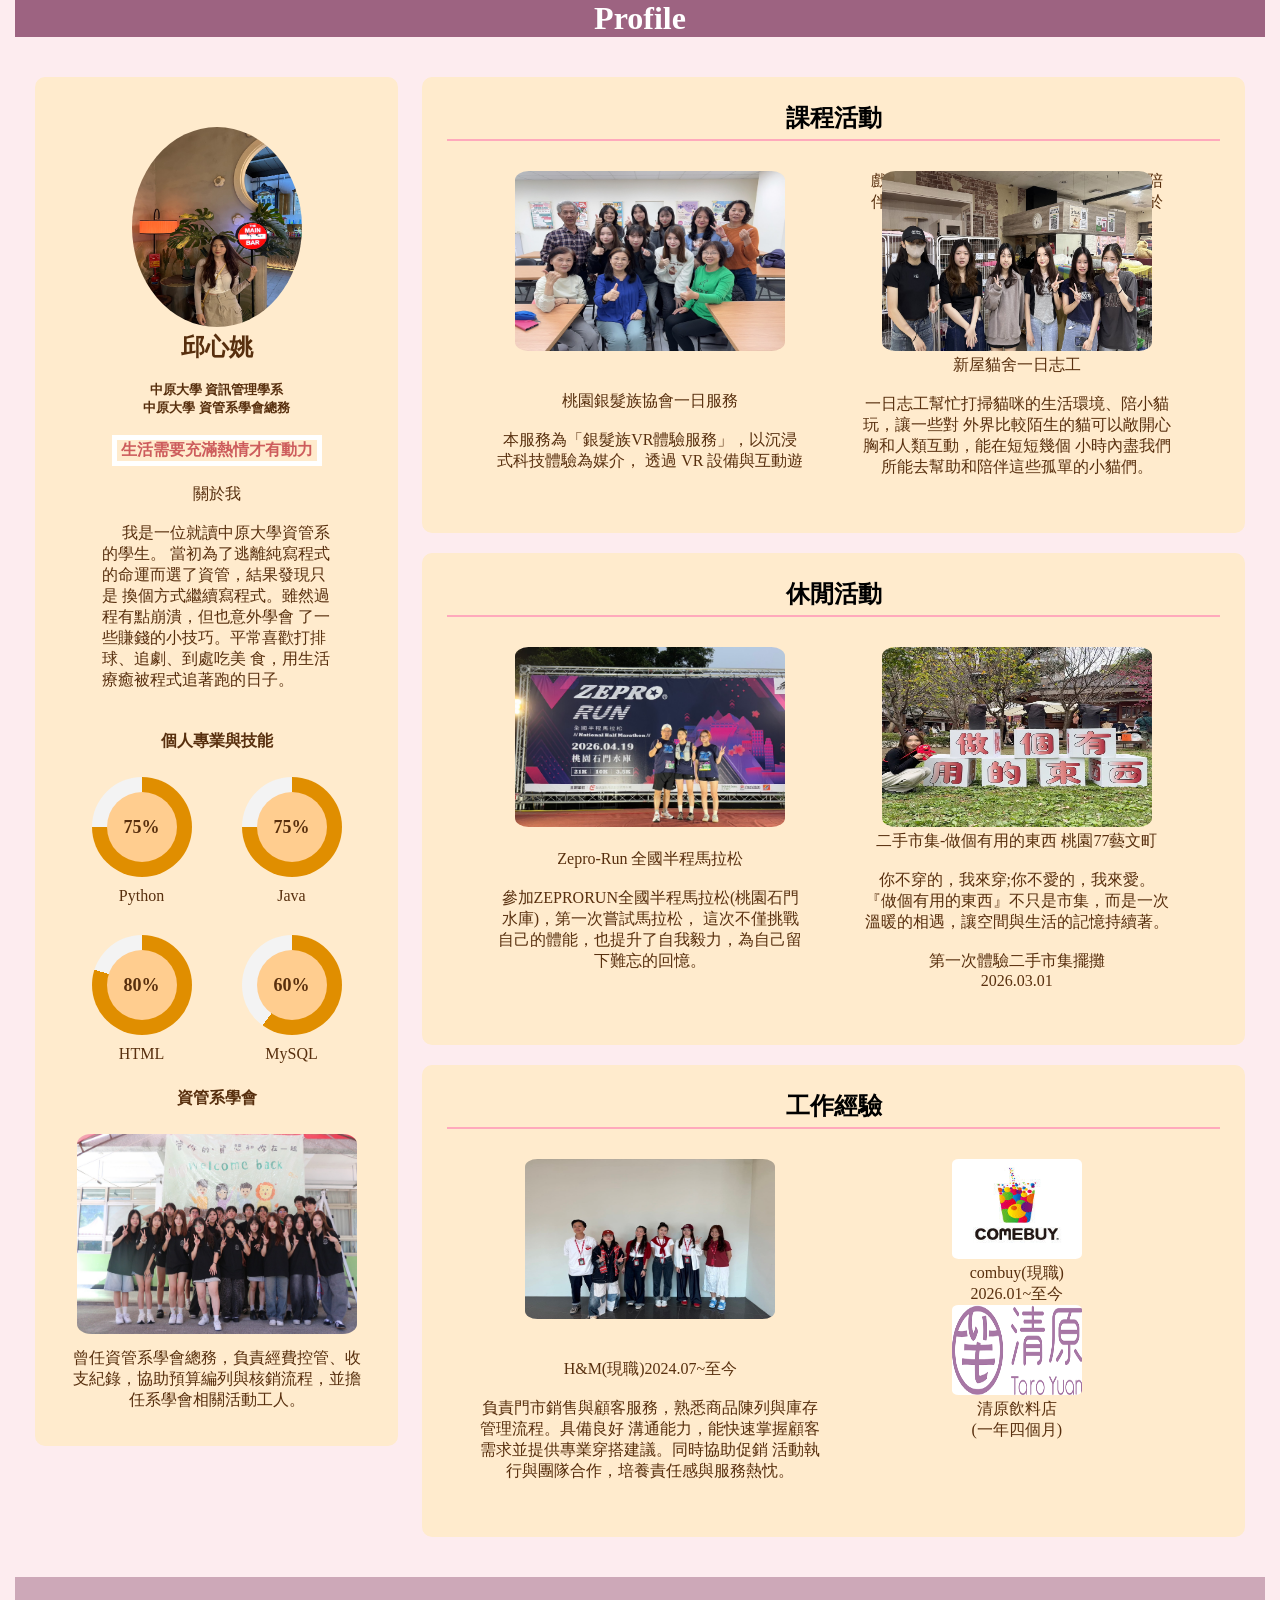
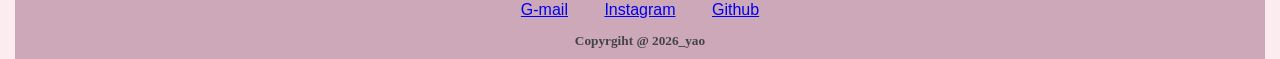
<file: index.html>
<!DOCTYPE html>
<html lang="en">
  <head>
    <meta charset="UTF-8" />
    <meta http-equiv="X-UA-Compatible" content="IE=edge" />
    <meta name="viewport" content="width=device-width, initial-scale=1.0" />
    <title>個人履歷</title>
    <link rel="stylesheet" href="web.css">
  </head>
  <body>
    <header>
      <h1>Profile</h1>
    </header>
  <main>
    <aside class="skills">
      <div class="about_me">
        <img src="image/my.jpg" class="photo"/>
        <h1>邱心姚</h1><br>
        <h5>中原大學 資訊管理學系<br>中原大學 資管系學會總務</h5><br>
        <h4 class="slogan">生活需要充滿熱情才有動力</h4><br>

        <div class="me">
          <p>關於我</p><br>
          <p class="me1">我是一位就讀中原大學資管系的學生。
            當初為了逃離純寫程式的命運而選了資管，結果發現只是
            換個方式繼續寫程式。雖然過程有點崩潰，但也意外學會
            了一些賺錢的小技巧。平常喜歡打排球、追劇、到處吃美
            食，用生活療癒被程式追著跑的日子。</p>
        </div>
      </div>

      <h4 class="about_me">個人專業與技能</h4>
      <div class="skilla">
        <div class="skill">
          <div class="circle" style="--percent:75">
            <span>75%</span>
          </div>
          <p>Python</p>
        </div>

      <div class="skill">
        <div class="circle" style="--percent:75">
          <span>75%</span>
        </div>
        <p>Java</p>
      </div>

      <div class="skill">
        <div class="circle" style="--percent:80">
          <span>80%</span>
        </div>
        <p>HTML</p>
      </div>

      <div class="skill">
        <div class="circle" style="--percent:60">
          <span>60%</span>
        </div>
        <p>MySQL</p>
        </div>
      </div>

      <div class="student_club">
        <h4 class="about_me">資管系學會</h4>
        <img src="image/school.jpg" class="school"/>
        <div class="student_club_intro">
          <p>曾任資管系學會總務，負責經費控管、收支紀錄，協助預算編列與核銷流程，並擔任系學會相關活動工人。</p>
        </div>
      </div>
    </aside>

    <article>
      <section class="skills">
      <h2 class="tit">課程活動</h2>
      <div class="intro">
        <div class="topic">
          <img src="image/vr.jpg" class="pic" /><br><br><br>
          <p>桃園銀髮族協會一日服務</p><br>
          <p>本服務為「銀髮族VR體驗服務」，以沉浸式科技體驗為媒介，
            透過 VR 設備與互動遊戲，協助銀髮族實際接觸新科技，透過
            陪伴、耐心引導與安全體驗，達成
            「寓教於樂、科技啟蒙」之服務目標。</p>
        </div>

        <div class="topic">
          <img src="image/cat.jpg" class="pic"/>
          <p>新屋貓舍一日志工</p><br>
          <p>一日志工幫忙打掃貓咪的生活環境、陪小貓玩，讓一些對
            外界比較陌生的貓可以敞開心胸和人類互動，能在短短幾個
            小時內盡我們所能去幫助和陪伴這些孤單的小貓們。</p>
        </div>
      </div>
      </section>
  
      <section class="skills">
      <h2 class="tit">休閒活動</h2>

      <div class="intro">
        <div class="topic">
          <img src="image/run.jpg" class="pic" /><br><br>
          <p>Zepro-Run 全國半程馬拉松</p><br>
          <p>
            參加ZEPRORUN全國半程馬拉松(桃園石門水庫)，第一次嘗試馬拉松，
            這次不僅挑戰自己的體能，也提升了自我毅力，為自己留下難忘的回憶。<br><br>
            2026.04.19
          </p>
        </div>

        <div class="topic">
          <img src="image/second_hand.jpg" class="pic"/>
          <p>二手市集-做個有用的東西 桃園77藝文町</p><br>
          <p>
            你不穿的，我來穿;你不愛的，我來愛。<br>
            『做個有用的東西』不只是市集，而是一次溫暖的相遇，讓空間與生活的記憶持續著。<br><br>
            第一次體驗二手市集擺攤<br>
            2026.03.01
          </p>
        </div>
      </div>
      </section>

      <section class="skills">
      <h2 class="tit">工作經驗</h2>
      <div class="intro1">
        <div class="work3">
          <img src="image/hm.jpg" class="pic1"/><br><br><br>
          <p>H&M(現職)2024.07~至今<br><br>
            負責門市銷售與顧客服務，熟悉商品陳列與庫存管理流程。具備良好
            溝通能力，能快速掌握顧客需求並提供專業穿搭建議。同時協助促銷
            活動執行與團隊合作，培養責任感與服務熱忱。
          </p>
        </div>

        <div class="work3">
          <img src="image/comby.jpg" class="pic2"/>
          <p>combuy(現職) <br>
            2026.01~至今
          </p>
          <img src="image/taro.png" class="pic3"/>
          <p>清原飲料店<br>
            (一年四個月)
          </p>
        </div>
      </div>
      </section>
    </article>
  </main>
  <footer>
    <nav>
      <a href="mailto:angelchiu38@gmail.com">G-mail</a>
      <a href="https://www.instagram.com/chsii_1n?igsh=MXNhNTRmbDRqc2lueA%3D%3D&utm_source=qr" target="_blank">Instagram</a>
      <a href="https://github.com/yao0621/mid-exam.github.io" target="_blank">Github</a>
    </nav>
      <h5>Copyrgiht @ 2026_yao</h5>
  </footer>
  </body>
</html>
</file>
<file: web.css>
*{
    box-sizing: border-box;
    /*全部置中對其*/
    max-width: 1250px;
    margin: 0px auto;
}

body{
    background-color: #fdecef;
    margin: 0px;
}

header{
    background-color: #9d6381;
    color: white;
    text-align: center;
}
main{
    background-color: #fdecef;
    padding:20px;
}

aside{
    color: #582f0e;
    float: left;
    width: 30%;
}

article{
    float: right;
    width: 68%;
}

.activity{
    text-align: center;
    column-gap: 20px;
    columns: 2;
}

.intro{
    margin: 10px;
    padding: 20px;
    text-align: center;
    column-gap: 20px;
    columns: 2;
    column-width: 280px;
    column-height: 210px;
}

.intro1{
    margin: 10px;
    padding: 20px;
    text-align: center;
    column-gap: 20px;
    columns: 3;
    column-width: 280px;
    column-height: 200px;
    color: #582f0e;
}

.pic{
    height: 180px;
    width:270px;
    border-radius: 5%;
}

.pic1{
    height: 160px;
    width:250px;
    border-radius: 5%;
}

.pic2{
    height: 100px;
    width:130px;
    border-radius: 5%;
}

.pic3{
    height: 90px;
    width:130px;
    border-radius: 5%;
}
.school{
    height: 200px;
    width: 280px;
    border-radius: 5%;
}

.student_club_intro{
    padding: 10px;
}

.topic{
    color: #582f0e;
    width: 310px;
    height: 300px;
}

.tit{
    border-bottom: solid 2px rgba(255, 133, 180, 0.646); 
    text-align: center;
    padding-bottom: 5px;
}

.photo{
    border-radius: 50%;
    width: 170px;
    height: 200px;
}

.about_me{
    color: #582f0e;
    text-align: center;
    padding: 15px;
    margin: 10px;
}

.me1{
    width: 230px;
    text-indent: 20px;
    text-align: left;
}

.slogan{
    width: 210px;
    color: indianred;
    border: #ffffff solid 5px;
}

nav{
    font-family: Arial;
    text-align: center;
    clear: both;
}

nav a{
    padding: 14px 16px;
    display: inline-block;
}

nav a:hover{
    background-color: #cda8b8;
    color: white;
}

footer{
    background-color: #cda8b8;
    text-align: center;
    color: #444444;
    padding: 10px;
}

.skills{
    background-color: blanchedalmond;
    padding:25px;
    margin: 20px 0px;
    border-radius: 10px;
    text-align: center;
}

.skilla {
  display: grid;
  grid-template-columns: repeat(2, 120px);
  gap: 30px;
  justify-content: center;
}

.skill {
  text-align: center;
}

.circle {
  width: 100px;
  height: 100px;
  border-radius: 50%;
  display: flex;
  align-items: center;
  justify-content: center;
  font-weight: bold;
  position: absolute;
  
  /* 圓形進度 */
  background: conic-gradient(
    #e08e00 calc(var(--percent) * 1%),
    #f3f3f3 0
  );
}

/* 中間圓 */
.circle::before {
  content: "";
  position: absolute;
  width: 70px;
  height: 70px;
  background-color: rgb(255, 205, 143);
  border-radius: 50%;
  z-index: 0;
}

.circle {
  position: relative;
  
}

.circle span {
  position: relative;
  z-index: 2;
  font-weight: bold;
  font-size: 18px;
}

.skill p {
  margin-top: 10px;
}

.certif{
    text-align: center;
}

main::after{
    content: "";
    clear: both;
    display: block;
}

@media screen and (max-width:800px){
    article, aside{
        float: none;
        width: 100%;
    }

    main{
        flex-direction: column;
    }

    img{
        max-width: 100%;
        height: auto;
    }
}
</file>
